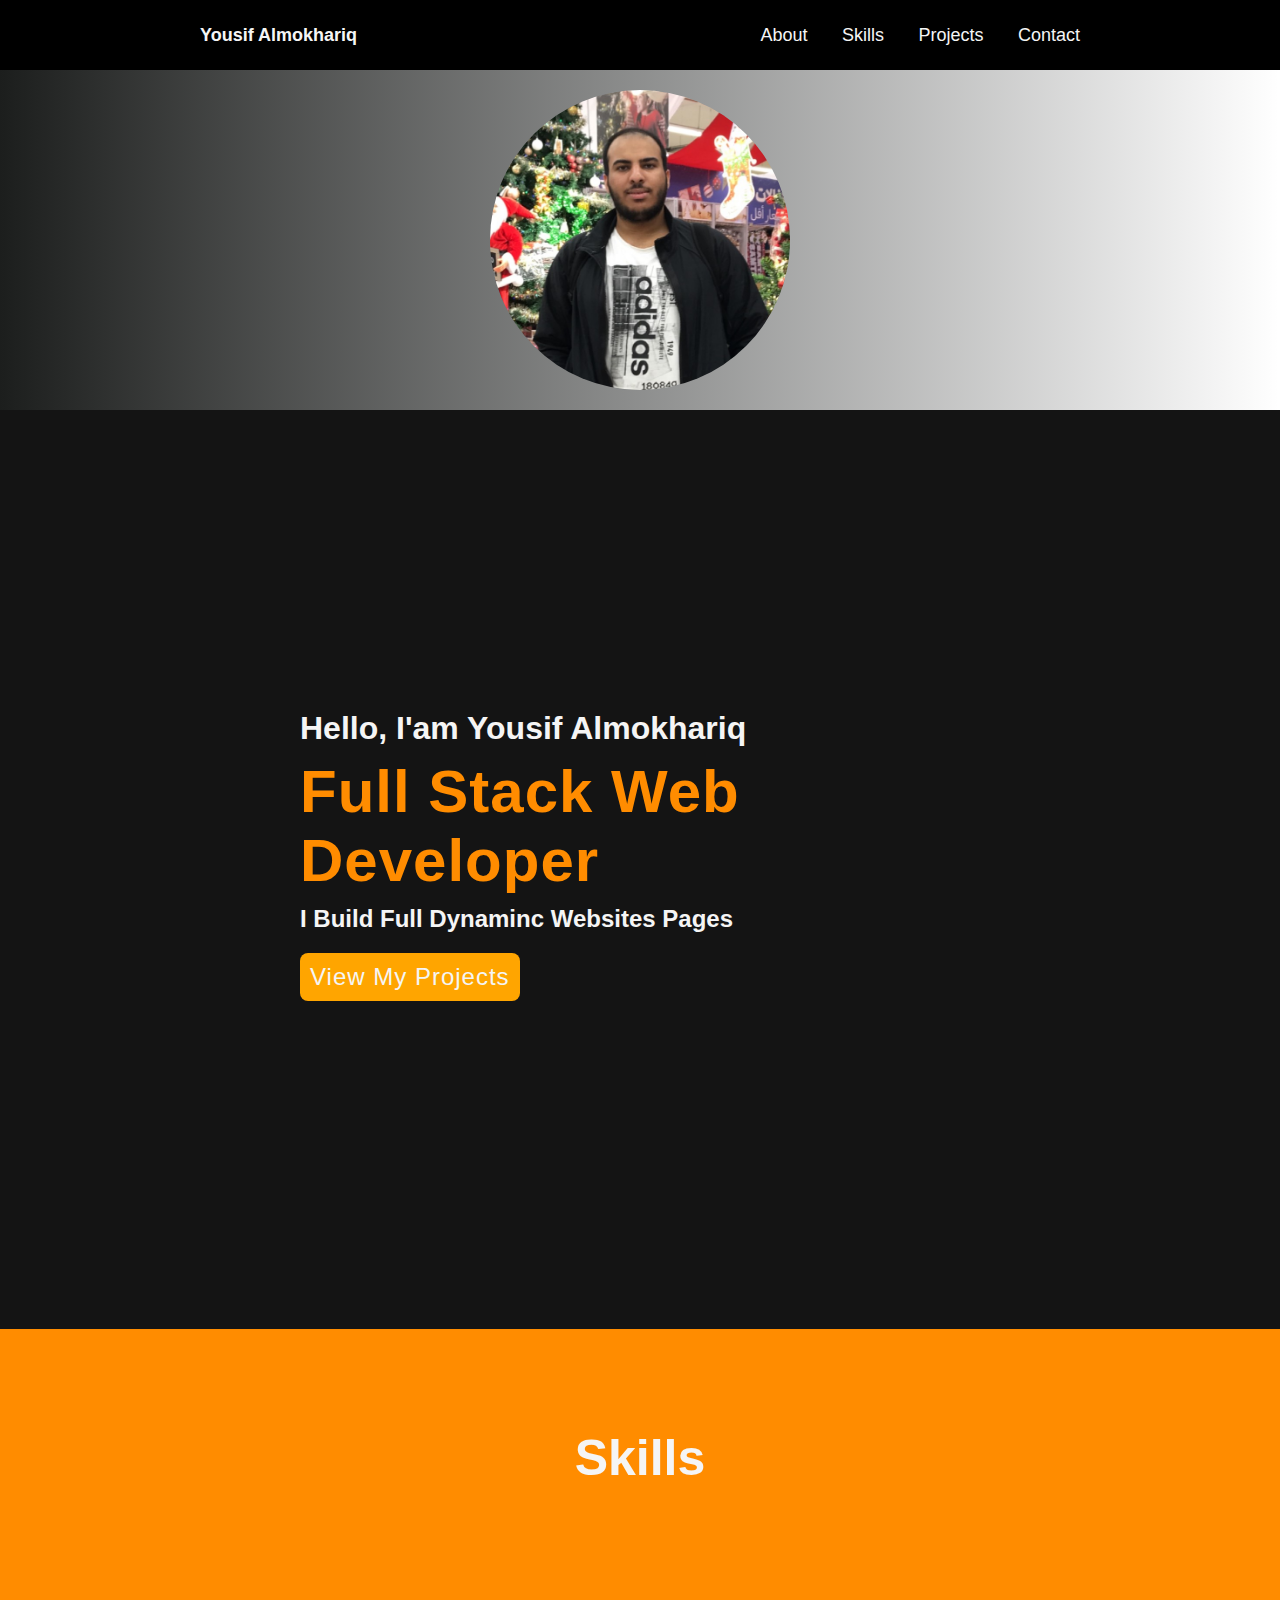
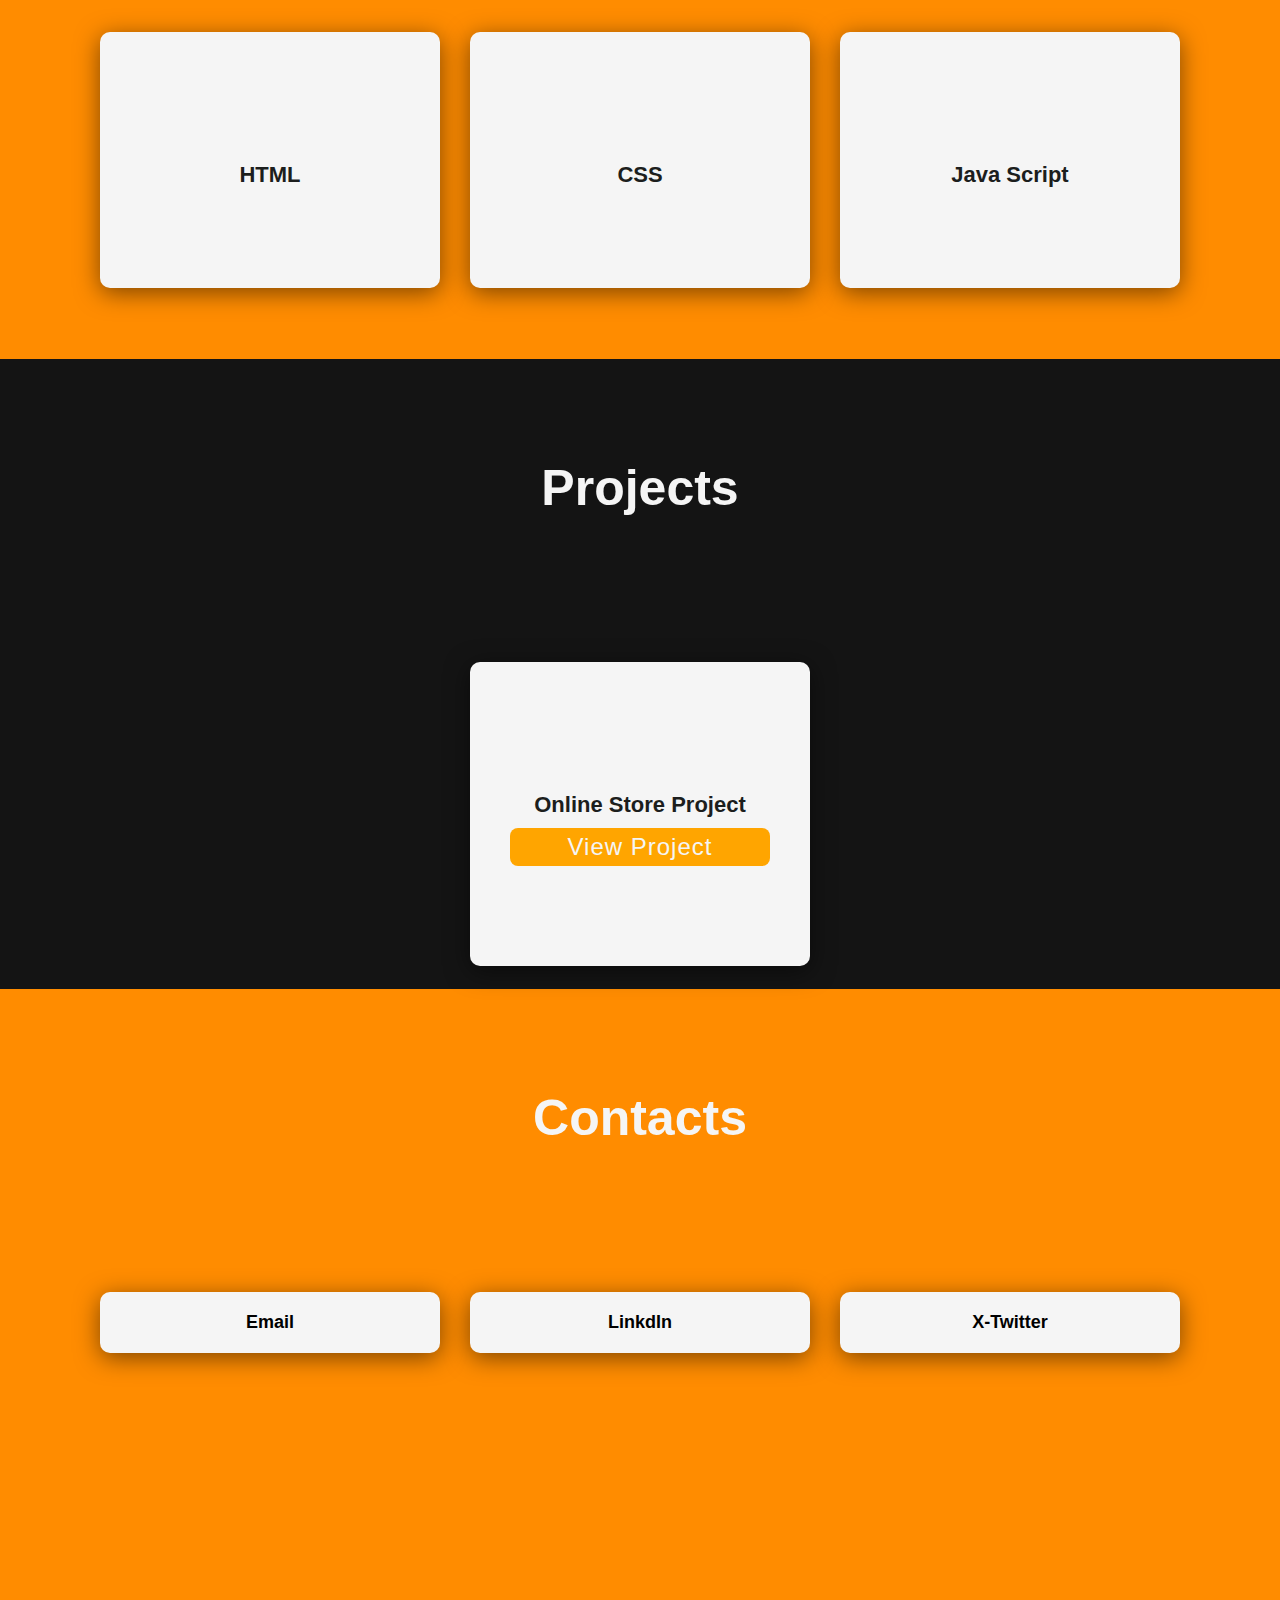
<file: portfolio.html>
<!DOCTYPE html>
<html lang="en">
<head>
    <title>Yousif Almokhariq</title>
    <link rel="stylesheet" href="https://cdnjs.cloudflare.com/ajax/libs/font-awesome/6.6.0/css/all.min.css" integrity="sha512-Kc323vGBEqzTmouAECnVceyQqyqdsSiqLQISBL29aUW4U/M7pSPA/gEUZQqv1cwx4OnYxTxve5UMg5GT6L4JJg==" crossorigin="anonymous" referrerpolicy="no-referrer" />
    <style>
        *{
            margin: 0;
            padding: 0;
            box-sizing: border-box;
            scroll-behavior: smooth;
            font-family: sans-serif;
        }
        .header{
            background-color:black ;
            display: flex;
            justify-content: space-between;
            align-items: center;
            height: 70px;
            padding: 10px 200px;
            position: fixed;
            width: 100%;
        }
        .logo{
            text-decoration: none;
            color: whitesmoke;
            font-size: large;
            font-weight: 700;
        }
        .nav a{
            text-decoration: none;
            color: whitesmoke;
            font-size: large;
            padding-left: 30px;
        }
        .nav a:hover{
            color: darkgoldenrod;
        }
        .profile-photo{
            background-image: linear-gradient(to right, rgba(28,30,29,1), rgba(245,245,245,0));
            width: 100%;
            display: flex;
            align-items: center;
            justify-content: center;
        }
        .profile-photo img{
            border-radius: 100%;
            width: 300px;
            height: auto;
            margin-top: 90px;
            margin-bottom:20px;
        }
        .main{
            padding: 300px 300px;
            width: 100%;
            min-height: 70vh;
            background-color: #141414;
        }
        .main h2{
            color: whitesmoke;
            font-size: xx-large;
        }
        .main h2 span{
            font-size: 60px;
            color: darkorange;
            letter-spacing: 1px;
            display: inline-block;
            margin-top: 10px;
        }
        .main h3{
            color:whitesmoke;
            font-size: x-large;
            margin: 10px 0;
        }
        .view-btn{
            display: inline-block;
           color: whitesmoke;
           background-color: orange;
           text-decoration: none; 
           font-size: x-large;
           padding: 10px;
           letter-spacing: 1px;
           border-radius: 8px;
           margin: 10px 0;
           transition: 0.7s ease;
        }
        .view-btn:hover{
            background-color: darkorange ;
            transform:scale(1.1);
        }
        .socialmedia a{
            display: inline-block;
            color: whitesmoke;
            font-size: x-large;
            padding-left: 10px;
            margin-top: 10px;
        }
        .socialmedia a:hover{
            transform: scale(1.25);
        }
        .skill{
            background-color: darkorange;
            width: 100%;
            min-height: 70vh;
        }
        .title{
            color: whitesmoke;
            display: flex;
            justify-content: center;
            font-size: 50px;
            padding: 100px;
            margin-bottom: 30px;
        }
        .container{
            display: flex;
            justify-content: center;
            flex-direction: row;
            flex-wrap: wrap;
        }
        .cards{
            background-color: whitesmoke;
            width: 21.25em;
            box-shadow: 0 5px 25px rgba(1 1 1 / 50%);
            border-radius: 10px;
            padding: 100px 40px;
            margin: 15px;
            transition: 0.7s ease;
        }
        .cards:hover{
            transform: scale(1.1);
        }
        .icon{
            font-size: 80px;
            text-align: center;
        }
        .info h3{
            color: rgba(28,30,29,1);
            text-align: center;
            padding-top: 30px;
            font-size: 22px;
        }
        .project{
            background-color: #141414;
            width: 100%;
            min-height: 70vh;
        }
        .project .container .cards .info a{
            display: flex;
            justify-content: center;
            text-decoration: none;
            background-color: orange;
            padding: 5px;
            letter-spacing: 1px;
            border-radius: 8px;
            color: whitesmoke;
            font-size: x-large;
            margin-top: 10px;
            transition: 0.7s ease;
        }
        .project .container .cards .info a:hover{
            background-color: darkorange;
            transform: scale(1.1);
        }  
        .contact{
            background-color: darkorange;
            width: 100%;
            min-height: 70vh;
        }
        .contact .container .cards .icon{
            font-size: 60px;
            text-align: center;
        }
        .contact .container .cards{
            padding: 20px 20px;
        }
        .contact .container .cards .info a{
            display: flex;
            justify-content: center;
            align-items: center;
            text-decoration: none;
            color: black;
            font-size: large;
            font-weight: bold;
        }
          
    </style>
</head>
<body>
    <dev class="header">
        <a href="#Home" class="logo" class="photo">Yousif Almokhariq</a>
        <nav class="nav">
            <a href="#about">About</a>
            <a href="#skills">Skills</a>
            <a href="#projects">Projects</a>
            <a href="#contacts">Contact</a>
        </nav>
    </dev>
    <div class="profile-photo">
        <img src="img/yousif.JPG" alt="profile-photo"/>
    </div>
    <div class="main" id="about">
        <h2>Hello, I'am Yousif Almokhariq<br><span>Full Stack Web Developer</span><br></h2>
        <h3>I Build Full Dynaminc Websites Pages</h3>
        <a href="#projects" class="view-btn">View My Projects</a><br>
        <dev class="socialmedia">
            <a href="#"><i class="fa-solid fa-envelope"></i></a>
            <a href="#"><i class="fa-brands fa-linkedin"></i></a>
            <a href="#"><i class="fa-brands fa-square-x-twitter"></i></a>
        </dev>
    </div>
    <div class="skill" id="skills">
        <h3 class="title">Skills</h3>
        <div class="container">
            <div class="cards">
                <div class="icon" style="color: orange;">
                    <i class="fa-brands fa-html5"></i>
                </div>
                <div class="info">
                    <h3>HTML</h3>
                </div>
            </div>
            <div class="cards">
                <div class="icon" style="color: blue;">
                    <i class="fa-brands fa-css3-alt"></i>
                </div>
                <div class="info">
                    <h3>CSS</h3>
                </div>
            </div>
            <div class="cards">
                <div class="icon" style="color: rgba(255 202 0 / 0.8) ;">
                    <i class="fa-brands fa-js"></i>
                </div>
                <div class="info">
                    <h3>Java Script</h3>
                </div>
            </div>
        </div>
    </div>
    <div class="project" id="projects">
        <h3 class="title">Projects</h3>
        <div class="container">
            <div class="cards">
                <div class="icon" style="color: orange;">
                    <i class="fa-solid fa-folder"></i>
                </div>
                <div class="info">
                    <h3>Online Store Project</h3>
                    <a href="#">View Project</a>
                </div>
            </div>
        </div>    
    </div>
    <div class="contact" id="contacts">
        <h3 class="title">Contacts</h3>
        <div class="container">
            <div class="cards">
                <div class="icon" style="color: #EC4237">
                    <i class="fa-solid fa-envelope"></i>
                </div>
                <div class="info">
                    <a href="yousefmokhariq@gmail.com">Email</a>
                </div>
            </div>
            <div class="cards">
                <div class="icon" style="color: #3877A2">
                    <i class="fa-brands fa-linkedin"></i>
                </div>
                <div class="info">
                    <a href="https://www.linkedin.com/">LinkdIn</a>
                </div>
            </div>
            <div class="cards">
                <div class="icon" style="color: rgba(28,30,29,1)">
                    <i class="fa-brands fa-square-x-twitter"></i>
                </div>
                <div class="info">
                    <a href="https://x.com/YoMo59681394">X-Twitter</a>
                </div>
            </div>
        </div>
    </div>
</body>
</html>
</file>
